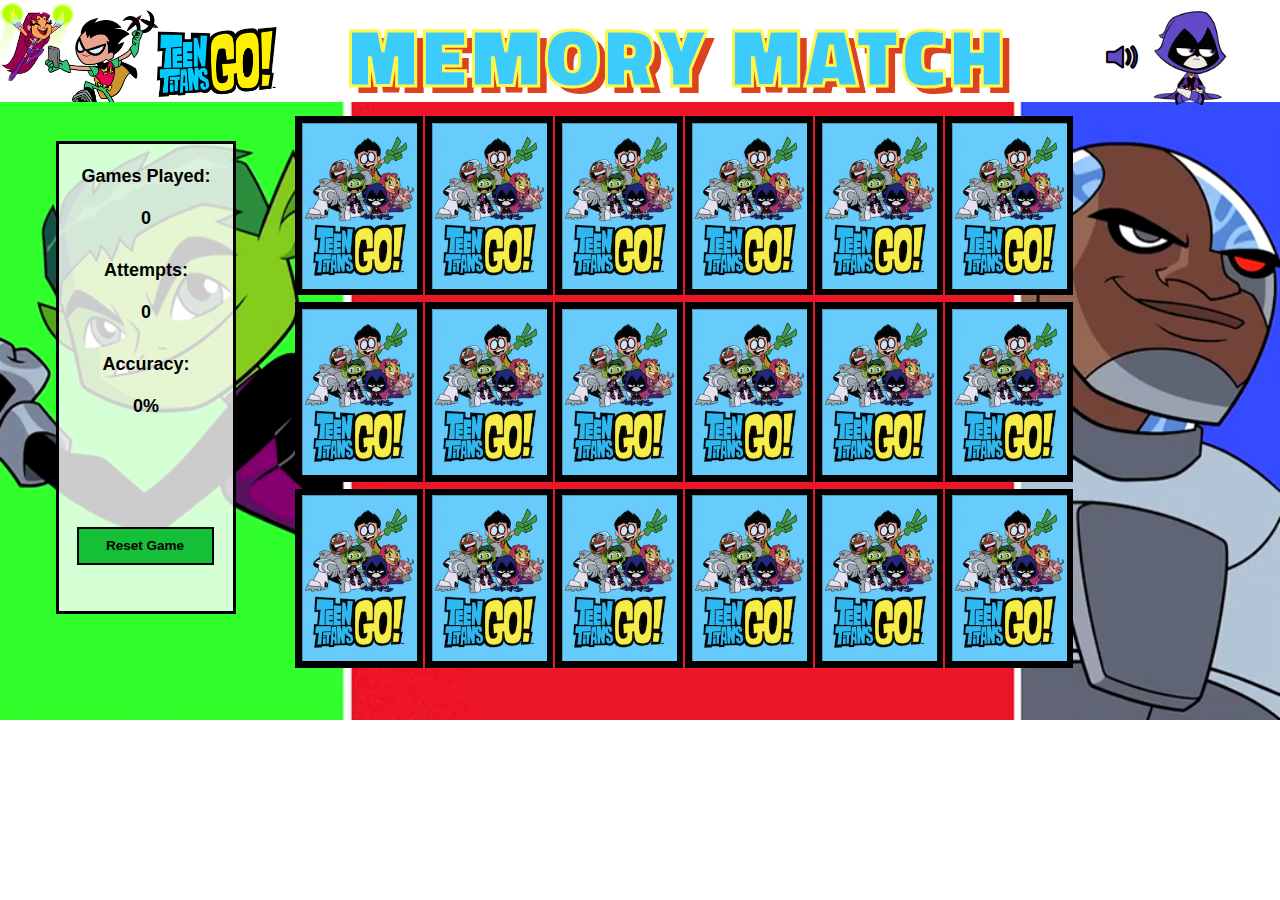
<file: docs/index.html>
<!DOCTYPE html>
<html lang="en">
<head>
    <meta charset="UTF-8">
    <title>Memory Match v1.0</title>
    <meta name="viewport" content="width=device-width, initial-scale=1">
    <link href="https://fonts.googleapis.com/css?family=Titillium+Web:900" rel="stylesheet">    
    <link rel="stylesheet" href="https://maxcdn.bootstrapcdn.com/bootstrap/3.3.7/css/bootstrap.min.css">
    <link rel="stylesheet" href="https://cdnjs.cloudflare.com/ajax/libs/animate.css/3.5.2/animate.min.css">
    <link rel="stylesheet" href="main.css">    
    <script src="https://code.jquery.com/jquery-2.1.4.min.js"></script>
    <script src="script.js"></script>
</head>
<body>
    <header class="header-container">
        <div class="game-logo">
            <div class="game-title">memory <span>match</span></div>
            <div class="mute"><a><span class="glyphicon glyphicon-volume-up volume-off animated bounce"></span></a></div>
            <!-- <div class="about"><a href="#"><span class="glyphicon glyphicon-info-sign"></span> About</a></div> -->
        </div>
        <div class="raven"></div>
        
    </header>
    <section class="stats-container">
        <div>
            <div class="games-played">
                <div class="name">Games Played:</div>
                <div class="value">0</div>
            </div>
        </div>
        <div>
            <div class="attempts">
                <div class="name">Attempts:</div>
                <div class="value">0</div>
            </div>
        </div>
        <div>
            <div class="accuracy">
                <div class="name">Accuracy:</div>
                <div class="value">0%</div>
            </div>
        </div>
        <div>
            <div class="suggest">
                <div class="name">click another card</div>
            </div>
        </div>
        <button class="reset">Reset Game</button>
    </section>
    <section class="game-container">
        <div id="game-area">            
            <!-- <div class="card">
                <div class="front"><img src="images/front_collage.jpg"></div>
                <div class="back"><img src="images/card_background_09.jpg"></div>
            </div> -->
        </div>
    </section>
    <section class="win-modal-bg">
        <div class="win-modal animated bounce">
            <span class="close-win-modal">&times;</span>
            <p class="win-content">!!~BOO YA~!!</p>
        </div>
    </section>
</body>
</html>
</file>
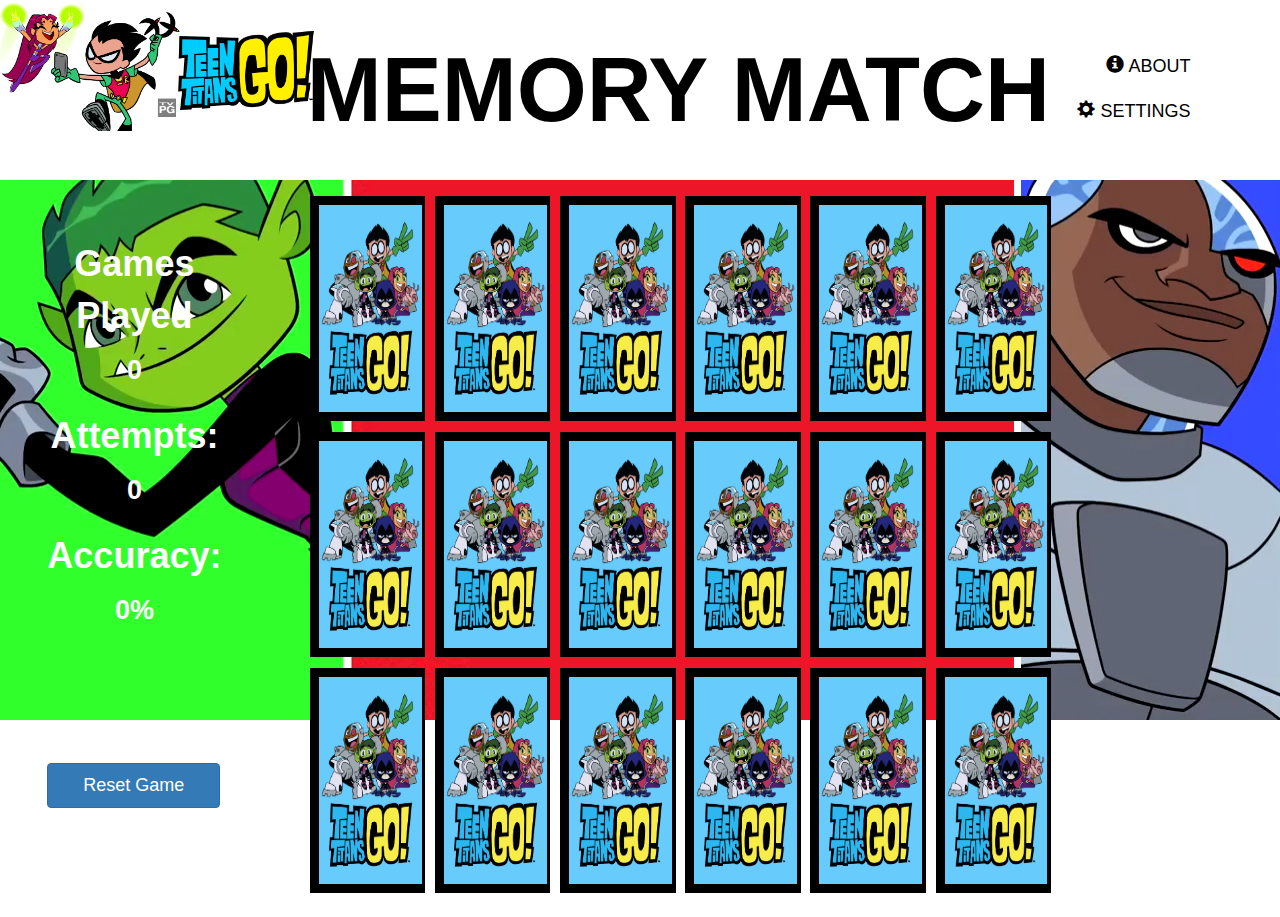
<file: Version 0.5/index.html>
<!DOCTYPE html>
<html lang="en">
<head>
    <meta charset="UTF-8">
    <title>Memory Match v0.5</title>
    <link rel="stylesheet" href="main.css">
    <link rel="stylesheet" href="https://maxcdn.bootstrapcdn.com/bootstrap/3.3.7/css/bootstrap.min.css">
    <script src="https://code.jquery.com/jquery-2.1.4.min.js"></script>
    <script src="script.js"></script>
</head>
<body>
    <header class="header-container">
        <div class="game-logo">
            <div class="game-title">memory match</div>
            <div class="settings"><a href="#"><span class="glyphicon glyphicon-cog"></span> Settings</a></div>
            <div class="about"><a href="#"><span class="glyphicon glyphicon-info-sign"></span> About</a></div>
        </div>
    </header>
    <section class="stats-container">
        <div>
            <div class="games-played">
                <div class="name">Games Played</div>
                <div class="value">0</div>
            </div>
        </div>
        <div>
            <div class="attempts">
                <div class="name">Attempts:</div>
                <div class="value">0</div>
            </div>
        </div>
        <div>
            <div class="accuracy">
                <div class="name">Accuracy:</div>
                <div class="value">0%</div>
            </div>
        </div>
        <button class="btn btn-primary reset">Reset Game</button>
    </section>
    <section class="game-container">
        <div id="game-area">
            <div class="card">
                <div class="front" id="beast01"><img src="images/front_collage.jpg"></div>
                <div class="back"><img src="images/card_background_09.jpg"></div>
            </div>
            <div class="card">
                <div class="front" id="raven01"><img src="images/front_robin.png"></div>
                <div class="back"><img src="images/card_background_09.jpg"></div>
            </div>
            <div class="card">
                <div class="front" id="beast02"><img src="images/front_starfire.jpg"></div>
                <div class="back"><img src="images/card_background_09.jpg"></div>
            </div>
            <div class="card">
                <div class="front" id="raven02"><img src="images/front_rainbow.jpg"></div>
                <div class="back"><img src="images/card_background_09.jpg"></div>
            </div>
            <div class="card">
                <div class="front"><img src="images/front_cyborg.png"></div>
                <div class="back"><img src="images/card_background_09.jpg"></div>
            </div>
            <div class="card">
                <div class="front"><img src="images/front_group.jpg"></div>
                <div class="back"><img src="images/card_background_09.jpg"></div>
            </div>
            <div class="card">
                <div class="front"><img src="images/front_robin.png"></div>
                <div class="back"><img src="images/card_background_09.jpg"></div>
            </div>
            <div class="card">
                <div class="front"><img src="images/front_group.jpg"></div>
                <div class="back"><img src="images/card_background_09.jpg"></div>
            </div>
            <div class="card">
                <div class="front"><img src="images/front_rainbow.jpg"></div>
                <div class="back"><img src="images/card_background_09.jpg"></div>
            </div>
            <div class="card">
                <div class="front"><img src="images/front_collage.jpg"></div>
                <div class="back"><img src="images/card_background_09.jpg"></div>
            </div>
            <div class="card">
                <div class="front"><img src="images/front_beastboy.png"></div>
                <div class="back"><img src="images/card_background_09.jpg"></div>
            </div>
            <div class="card">
                <div class="front"><img src="images/front_starfire.jpg"></div>
                <div class="back"><img src="images/card_background_09.jpg"></div>
            </div>
            <div class="card">
                <div class="front"><img src="images/front_cyborg.png"></div>
                <div class="back"><img src="images/card_background_09.jpg"></div>
            </div>
            <div class="card">
                <div class="front"><img src="images/front_raven.png"></div>
                <div class="back"><img src="images/card_background_09.jpg"></div>
            </div>
            <div class="card">
                <div class="front"><img src="images/front_rainbow.jpg"></div>
                <div class="back"><img src="images/card_background_09.jpg"></div>
            </div>
            <div class="card">
                <div class="front"><img src="images/front_starfire.jpg"></div>
                <div class="back"><img src="images/card_background_09.jpg"></div>
            </div>
            <div class="card">
                <div class="front"><img src="images/front_cyborg.png"></div>
                <div class="back"><img src="images/card_background_09.jpg"></div>
            </div>
            <div class="card">
                <div class="front"><img src="images/front_beastboy.png"></div>
                <div class="back"><img src="images/card_background_09.jpg"></div>
            </div>
        </div>
    </section>
</body>
</html>
</file>
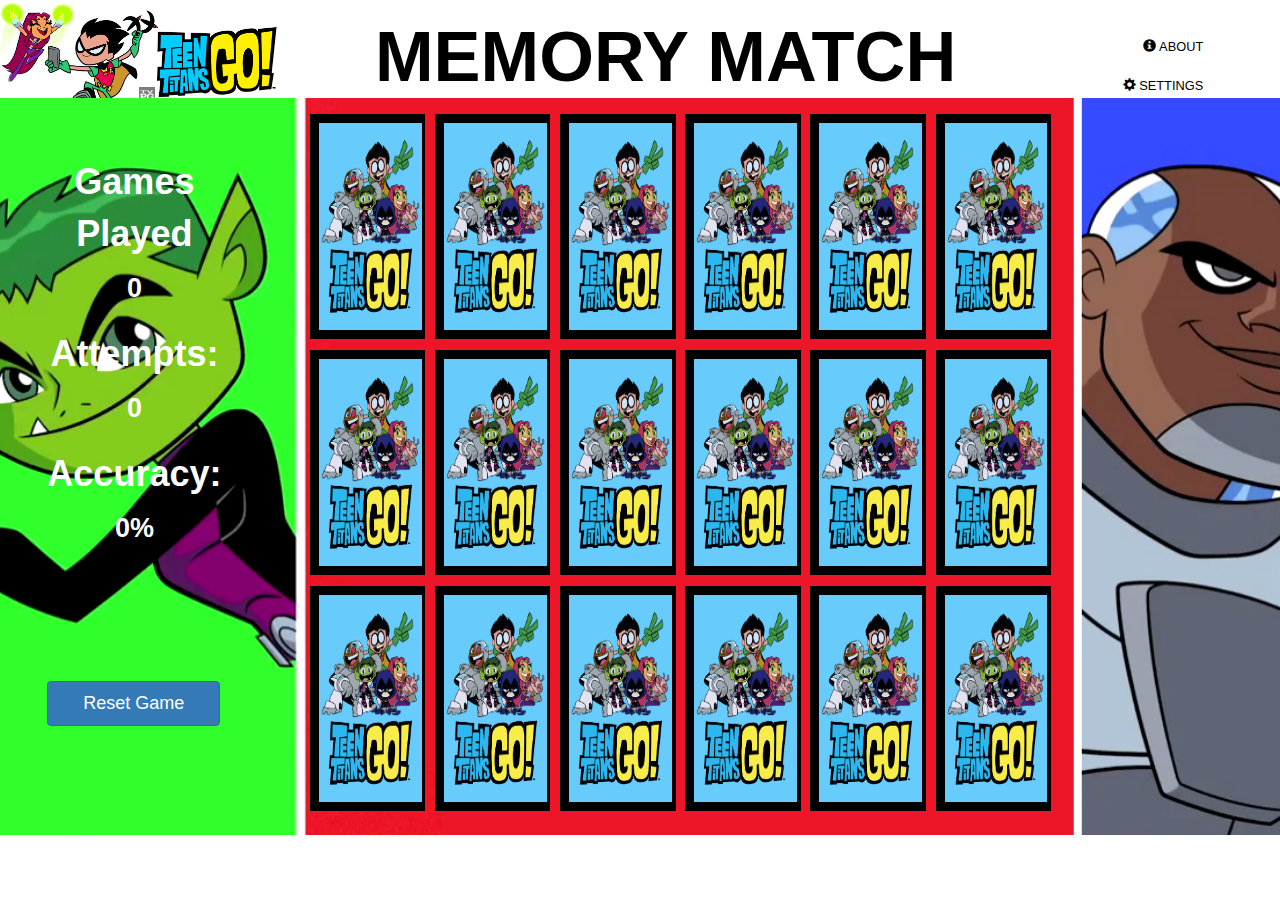
<file: Version 1.0/index.html>
<!DOCTYPE html>
<html lang="en">
<head>
    <meta charset="UTF-8">
    <title>Memory Match v1.0</title>
    <meta name="viewport" content="width=device-width, initial-scale=1">
    <link rel="stylesheet" href="main.css">
    <link rel="stylesheet" href="https://maxcdn.bootstrapcdn.com/bootstrap/3.3.7/css/bootstrap.min.css">
    <script src="https://code.jquery.com/jquery-2.1.4.min.js"></script>
    <script src="script.js"></script>
</head>
<body>
    <header class="header-container">
        <div class="game-logo">
            <div class="game-title">memory match</div>
            <div class="settings"><a href="#"><span class="glyphicon glyphicon-cog"></span> Settings</a></div>
            <div class="about"><a href="#"><span class="glyphicon glyphicon-info-sign"></span> About</a></div>
        </div>
    </header>
    <section class="stats-container">
        <div>
            <div class="games-played">
                <div class="name">Games Played</div>
                <div class="value">0</div>
            </div>
        </div>
        <div>
            <div class="attempts">
                <div class="name">Attempts:</div>
                <div class="value">0</div>
            </div>
        </div>
        <div>
            <div class="accuracy">
                <div class="name">Accuracy:</div>
                <div class="value">0%</div>
            </div>
        </div>
        <button class="btn btn-primary reset">Reset Game</button>
    </section>
    <section class="game-container">
        <div id="game-area">
            <div class="card">
                <div class="front" id="beast01"><img src="images/front_collage.jpg"></div>
                <div class="back"><img src="images/card_background_09.jpg"></div>
            </div>
            <div class="card">
                <div class="front" id="raven01"><img src="images/front_robin.png"></div>
                <div class="back"><img src="images/card_background_09.jpg"></div>
            </div>
            <div class="card">
                <div class="front" id="beast02"><img src="images/front_starfire.jpg"></div>
                <div class="back"><img src="images/card_background_09.jpg"></div>
            </div>
            <div class="card">
                <div class="front" id="raven02"><img src="images/front_rainbow.jpg"></div>
                <div class="back"><img src="images/card_background_09.jpg"></div>
            </div>
            <div class="card">
                <div class="front"><img src="images/front_wow.jpg"></div>
                <div class="back"><img src="images/card_background_09.jpg"></div>
            </div>
            <div class="card">
                <div class="front"><img src="images/front_group.jpg"></div>
                <div class="back"><img src="images/card_background_09.jpg"></div>
            </div>
            <div class="card">
                <div class="front"><img src="images/front_robin.png"></div>
                <div class="back"><img src="images/card_background_09.jpg"></div>
            </div>
            <div class="card">
                <div class="front"><img src="images/front_group.jpg"></div>
                <div class="back"><img src="images/card_background_09.jpg"></div>
            </div>
            <div class="card">
                <div class="front"><img src="images/front_wow.jpg"></div>
                <div class="back"><img src="images/card_background_09.jpg"></div>
            </div>
            <div class="card">
                <div class="front"><img src="images/front_collage.jpg"></div>
                <div class="back"><img src="images/card_background_09.jpg"></div>
            </div>
            <div class="card">
                <div class="front"><img src="images/front_beastboy.png"></div>
                <div class="back"><img src="images/card_background_09.jpg"></div>
            </div>
            <div class="card">
                <div class="front"><img src="images/front_raven.png"></div>
                <div class="back"><img src="images/card_background_09.jpg"></div>
            </div>
            <div class="card">
                <div class="front"><img src="images/front_cyborg.png"></div>
                <div class="back"><img src="images/card_background_09.jpg"></div>
            </div>
            <div class="card">
                <div class="front"><img src="images/front_raven.png"></div>
                <div class="back"><img src="images/card_background_09.jpg"></div>
            </div>
            <div class="card">
                <div class="front"><img src="images/front_rainbow.jpg"></div>
                <div class="back"><img src="images/card_background_09.jpg"></div>
            </div>
            <div class="card">
                <div class="front"><img src="images/front_starfire.jpg"></div>
                <div class="back"><img src="images/card_background_09.jpg"></div>
            </div>
            <div class="card">
                <div class="front"><img src="images/front_cyborg.png"></div>
                <div class="back"><img src="images/card_background_09.jpg"></div>
            </div>
            <div class="card">
                <div class="front"><img src="images/front_beastboy.png"></div>
                <div class="back"><img src="images/card_background_09.jpg"></div>
            </div>
        </div>
    </section>
</body>
</html>
</file>
<file: docs/main.css>
/********** MEMORY MATCH V1.0 ***********/

body {
    background-image: url(images/body_background.png);
    background-repeat: no-repeat;
    background-size: 100%;
    background-position: center top;
}
.header-container {
    position: relative;
    width: 100%;
    height: 12em;
    background-color: white;
    background-image: url(images/teen.titan.logo.png);
    background-repeat: no-repeat;
    background-size: 21%;
}
.raven, .header-memory-title, .header-match-title {
    position: absolute;
    height: 100%;
    background-color: rgba(255, 255, 255, 0);
    background-repeat: no-repeat;
    background-size: 100%;
}
.raven {
    top: 0.6vw;
    width: 8vw;
    right: 3vw;
    background-image: url(images/header_raven.png);
}

.game-title, .mute, .about {
    position: absolute;
    font-family: 'Titillium Web', Arial, sans-serif;
    text-transform: uppercase;
    /* color: #3cccfb; */
    color: #3cccfb;
}
.game-title {
    left: 23vw;
    top: 0.1vw;
    font-size: 6.4vw;
    text-align: center;
    letter-spacing: 4px;
    width: 60%;
    font-weight: 900;
    text-shadow: 8px 7px #dc421d;
    -webkit-text-stroke-width: 3px;
    -webkit-text-stroke-color: #fcf74c;
}
.game-title span {
    /* color: #fcf74c; */
    color: #3cccfb;
}
.mute {
    right: 11vw;
    top: 3vw;
    font-size: 2.5vw;
}
.mute a span {
    -webkit-animation-duration: 0.3s;
    
}

.volume-off {
    color: #624bc9;
    -webkit-text-stroke-width: 2px;
    -webkit-text-stroke-color: black;

}
.about {
    right: 7vw;
    top: 4vh;
    font-size: 1vw;
}
.game-logo a {
    text-decoration: none;
    color: black;
}
.stats-container {
    float: left;
    position: relative;
    background-color: rgba(255, 255, 255, 0.80);
    border: 3px solid black;
    width: 15vw;
    height: 70vh;
    margin: 3vw;
    font-family: Helvetica, Arial, sans-serif;
    font-weight: 900;
    color: black;
}
.name {
    width: 100%;
    font-size: 4vmin;
    text-align: center;
    padding: 20px 0 10px 0;
}
.value {
    width: 100%;
    text-align: center;
    font-size: 3vmin;
}
.suggest {
    display: none;
    color: #ee3e2b;
    -webkit-animation-duration: 0.4s;
}
.reset {
    position: absolute;
    background-color: #15bf37;
    border: 2px solid black;
    bottom: 10%;
    width: 79%;
    height: 8%;
    left: 10%;
    padding: 1vw 1vw;
    font-size: 2vmin;

}
.game-container {
    float: left;
    position: relative;
    margin: 1vw 3vw;
    width: 60vw;
    height: 79vh;
}
.card {
    position: relative;
    display: inline-block;
    background-color: black;
    height: 13vw;
    width: 9vw;
    margin: 3px;
    -webkit-animation-duration: 1.5s;
}
.card.animated.pulse {
    -webkit-animation-duration: 0.2s;
}
.back img, .front img {
    position: absolute;
    height: 12vw;
    width: 8vw;
    left: 0.5vw;
    right: 0.5vw;
    top: 0.5vw;
    bottom: 0.5vw;
}

.win-modal-bg {
    display: none;
    position: fixed;
    z-index: 1;
    left: 0;
    top: 0;
    width: 100%;
    height: 60vw;
    background-image: url(images/win_background.jpg);
    background-position: center;
    background-size: 110%;
    background-repeat: no-repeat;
    -webkit-animation-duration: 1s;
    
}
.win-modal { 
    background-color: rgba(250, 250, 250, 0.82);
    text-align: center;
    margin: 17% auto;
    padding: 20px;
    border: 5px solid black;
    width: 55%;
    height: 17vw;
}
.close-win-modal {
    position: absolute;
    right: 15px;
    top: 15px;
    color: #e23a1f;
    font-size: 28px;
    font-weight: bold;
    -webkit-text-stroke-width: 1px;
    -webkit-text-stroke-color: black;
}
.close-win-modal:hover, .close-win-modal:focus {
    color: #232b94;
    text-decoration: none;
    cursor: pointer;
}
.win-content {
    width: 100%;
    margin: 2.4vw 0;
    font-size: 7vmin;
    font-weight: bolder;
    color: #fff14a;
    /* text-shadow: -3px 0 black, 0 3px black, 3px 0 black, 0 -3px black; */
    -webkit-text-stroke-width: 3px;
    -webkit-text-stroke-color: black;
}

/************** Media Query *************/

@media screen and (max-width: 1950px) {
    .header-container {
        height: 8vw;
        background-size: 21%;
    }

    .game-title {
        top: -0.2vw;
    }

    .stats-container {
        width: 15vw;
        height: 40vw;
    }

    .stats-container div {
        font-size: 2.5vmin;
        margin-bottom: 0.5vw;
    }

    .reset {
        padding: 0.5vw 0.5vw;
    }
    .game-container {
        margin: 2vw 3vw;
        width: 66vw;
        height: 45vw;
    }
    .card {
        height: 14vw;
        width: 10vw;
        margin: 1px;
    }
    .back img, .front img {
        height: 13vw;
        width: 9vw;
        top: 0.5vw;
        left: 0.5vw;
    }
}

@media screen and (max-width: 1680px) {
    .stats-container div {
        font-size: 2.3vmin;
        margin-bottom: 0.5vw;
    }

}    

@media screen and (max-width: 1280px) {
    .header-container {
        height: 8vw;
        background-size: 22%;
    }
    
    .stats-container {
        width: 14vw;
        height: 37vw;
        left: 18px;
        font-wight: 400;
    }
    .stats-container div {
        font-size: 2vmin;
    }
    .reset {
        font-size: 1.5vmin;
    }
    .game-container {
        margin: 1vw 3vw;
        width: 64vw;
        height: 40vw;
    }
    .card {
        height: 14vw;
        width: 10vw;
    }
    .back img, .front img {
        top: 0.5vw;
        left: 0.5vw;
    }

}

@media screen and (max-width: 1024px) {
    .header-container {
        height: 9vw;
        background-size: 22%;
    }
    .raven {
        top: 1.3vw;
    }

    .stats-container {
        width: 12vw;
    }
    .stats-container div {
        font-size: 1.6vmin;
    }
    .reset {
        font-size: 1.3vmin;
    }
    .game-container {
        margin: 1vw 3vw;
        width: 66vw;
        height: 45vw;
    }
    .card {
        height: 14vw;
        width: 10vw;
        margin: 1px;
    }
    .back img, .front img {
        left: 0.45vw;
        top: 0.45vw;
    }
    .win-content {
        font-size: 6vmin;
    }    
}

@media screen and (max-width: 992px) {
    body {
        font-size: 16px;
        line-height: 1;
    }
    .header-container {
        height: 9vw;
        background-size: 22%;
    }
    .raven {
        top: 1.7vw;
    }
    .settings {
        top: 6vw;
        font-size: 1vw;
    }
    .about {
        top: 3.5vw;
        font-size: 1vw;
    }
    .stats-container div {
        font-size: 1.50vmin;
    }
    .game-title {
        top: 1vw;
        letter-spacing: 4px;
        text-shadow: 6px 5px #dc421d;
        -webkit-text-stroke-width: 2px;
    }
    .reset {
        font-size: 1.2vmin;
        bottom: 2vw;
        width: 83%;
        left: 8%;
    }
    .card {
        margin: 1.5px;
    }
    .win-content {
        font-size: 5vmin;
    }    
}
/***********************************/
/*************  iPads  *************/
/***********************************/

@media only screen
and (min-device-width: 768px)
and (max-device-width: 1024px)
and (orientation: portrait) {
    body {
        background-size: cover;
    }
    .header-container {
        height: 10em;
        background-size: 25%;
        background-position: left;
    }
    .game-title {
        top: 3.8vh;
    }
    .settings {
        top: 8vh;
        font-size: 2vw;
    }
    .about {
        top: 4vh;
        font-size: 2vw;
    }
    .stats-container {
        width: 94%;
        height: 23vw;
    }
    .stats-container div {
        display: inline-block;
        margin: 0 12px;
    }
    .value {
        width: 100%;
        text-align: center;
        font-size: 3vmin;
    }
    .reset {
        position: relative;
        display: block;
        width: 60%;
        margin: 0 auto;
        margin-top: 40px;
        padding: 1vh 1vw;
        font-size: 2vmin;
    }
    .game-container {
        float: left;
        position: relative;
        margin: 1vw 3vw;
        padding-left: 5px;
        width: 94vw;
        height: 79vh;
    }
    .card {
        height: 19vw;
        width: 14vw;
        margin: 1px;
    }
    .back img, .front img {
        height: 17vw;
        width: 12vw;
        left: 1vw;
        right: 1vw;
        top: 1vw;
        bottom: 1vw;
    }
    .win-content {

    }

}

@media only screen
and (min-device-width: 768px)
and (max-device-width: 1024px)
and (orientation: landscape) {
    body {
        background-size: 108% 105%;
        background-position: center;
    }
    .header-container {
        height: 10vw;
        background-size: 23%;
    }
    .settings {
        right: 5vw;
        top: 4.5vw;
        font-size: 1.2vw;
    }
    .about {
        right: 5vw;
        top: 2.5vw;
        font-size: 1.2vw;
    }
    .stats-container {
        width: 12vw;
    }
    .game-container {
        float: left;
        position: relative;
        margin: 6vw 2vw;
        width: 68vw;
        height: 47vw;
    }
    .card {
        position: relative;
        display: inline-block;
        background-color: black;
        height: 15vw;
        width: 11vw;
        margin: 0;
    }
    .back img, .front img {
        position: absolute;
        height: 14vw;
        width: 10vw;
        left: 0.7vh;
        right: 0.5vh;
        top: 0.6vh;
        bottom: 1vh;
    }
    .win-modal-bg {
        height: 80vw;
        background-size: 112%;
        
    }
    .win-content {
        -webkit-text-stroke-width: 0.1em;
    }
}


@media screen and (max-width: 736px) {
    body {
        font-size: 16px;
        line-height: 0.5;
    }
    .header-container {
        height: 10vw;
        background-size: 22%;
    }
    .raven {
        top: 2.5vw;
    }
    .game-title {
        top: 4vw;
        letter-spacing: 3px;
        text-shadow: 5px 4px #dc421d;
        -webkit-text-stroke-width: 1px;
    }
    .settings {
        right: 5vw;
        top: 4.5vw;
        font-size: 1.2vw;
    }
    .about {
        right: 5vw;
        top: 2.5vw;
        font-size: 1.2vw;
    }
    .stats-container div{
        font-size: 1.3vw;
        /* font-size: 1.4vmin; */
    }
    .reset {
        font-size: 1.3vmin;
        width: 89%;
        bottom: 8px;
        left: 5%;
    }

    .game-container {
        margin-top: 1vw;
        height: 50vw;
    }
    .card {
        height: 14vw;
        width: 10vw;
        margin: 0.8px;
    }
    .win-content {
        margin: 2.4vw 0;
        font-size: 4vmin;
        -webkit-text-stroke-width: 0.07em;
    }
}

@media only screen
and (min-device-width: 568px)
and (max-device-width: 736px)
and (orientation: landscape) {
    .stats-container div {
        font-size: 2.4vmin;
    }
    .reset {
        font-size: 2.3vmin;
    }

}

@media (max-width: 480px) {
    body {
        background-size: cover;
    }
    .header-container {
        height: 3em;
        background-size: 25%;
    }

    .stats-container {
        width: 20vw;
        height: 70vw;
    }
    .stats-container div {
        font-size: 2.2vmin;
    }
    .reset {
        font-size: 2.2vmin;
    }
    .game-container {
        height: 94vh;
        margin-top: 0.5vw;
    }
    .card {
        margin: 0.5px;
        height: 25vw;
        width: 18vw;
    }
    .back img, .front img {
        height: 24vw;
        width: 17vw;
        left: 0.7vw;
        right: 0.5vw;
        top: 0.5vw;
        bottom: 0.5vw;
    }
    .win-modal-bg {
        height: 167vw;
        background-size: cover;        
    }
}
</file>
<file: Version 0.5/main.css>
/********** MEMORY MATCH V0.5 ***********/

body {
    background-image: url(images/body_background_04.png);
    background-repeat: no-repeat;
    background-size: 100%;
}
.header-container {
    position: relative;
    width: 100vw;
    height: 20vh;
    background-color: white;
    background-image: url(images/teen.titan.logo.png);
    background-repeat: no-repeat;
    background-size: 25%;
}
.game-title, .settings, .about {
    position: absolute;
    font-family: Helvetica, Arial, sans-serif;
    text-transform: uppercase;
    color: black;
}
.game-title {
    left: 23vw;
    top: 2.9vh;
    font-size: 10vmin;
    text-align: center;
    width: 60%;
    font-weight: 900;
}
.settings {
    right: 7vw;
    top: 11vh;
    font-size: 2vmin;
}
.about {
    right: 7vw;
    top: 6vh;
    font-size: 2vmin;
}
.game-logo a {
    text-decoration: none;
    color: black;
}
.stats-container {
    float: left;
    position: relative;
    background-color: transparent;
    width: 15vw;
    height: 70vh;
    margin: 3vw;
    font-family: Helvetica, Arial, sans-serif;
    font-weight: 900;
    color: white;
}
.name {
    width: 100%;
    font-size: 4vmin;
    text-align: center;
    padding: 20px 0 10px 0;
}
.value {
    text-align: center;
    font-size: 3vmin;
}
.btn.btn-primary.reset {
    position: absolute;
    bottom: 20px;
    width: 90%;
    margin: 20px 0.7vw;
    padding: 1vh 1vw;
    font-size: 2vmin;
}
.game-container {
    float: left;
    position: relative;
    margin: 1vw 3vw;
    width: 60vw;
    height: 79vh;
}
.card {
    position: relative;
    display: inline-block;
    background-color: black;
    height: 25vh;
    width: 9vw;
    margin: 3px;
}
.back img, .front img {
    position: absolute;
    height: 23vh;
    width: 8vw;
    left: 1vh;
    right: 1vh;
    top: 1vh;
    bottom: 1vh;
}
</file>
<file: Version 1.0/main.css>
/********** MEMORY MATCH V1.0 ***********/

body {
    background-image: url(images/body_background_04.png);
    background-repeat: no-repeat;
    background-size: 100%;
}
.header-container {
    position: relative;
    width: 100%;
    height: 12em;
    background-color: white;
    background-image: url(images/teen.titan.logo.png);
    background-repeat: no-repeat;
    background-size: 21%;
}
.game-title, .settings, .about {
    position: absolute;
    font-family: Helvetica, Arial, sans-serif;
    text-transform: uppercase;
    color: black;
}
.game-title {
    left: 22vw;
    top: 0.8vh;
    font-size: 5.5vw;
    text-align: center;
    width: 60%;
    font-weight: 900;
}
.settings {
    right: 7vw;
    top: 8vh;
    font-size: 1vw;
}
.about {
    right: 7vw;
    top: 4vh;
    font-size: 1vw;
}
.game-logo a {
    text-decoration: none;
    color: black;
}
.stats-container {
    float: left;
    position: relative;
    background-color: transparent;
    width: 15vw;
    height: 70vh;
    margin: 3vw;
    font-family: Helvetica, Arial, sans-serif;
    font-weight: 900;
    color: white;
}
.name {
    width: 100%;
    font-size: 4vmin;
    text-align: center;
    padding: 20px 0 10px 0;
}
.value {
    width: 100%;
    text-align: center;
    font-size: 3vmin;
}
.btn.btn-primary.reset {
    position: absolute;
    bottom: 20px;
    width: 90%;
    margin: 20px 0.7vw;
    padding: 1vh 1vw;
    font-size: 2vmin;
}
.game-container {
    float: left;
    position: relative;
    margin: 1vw 3vw;
    width: 60vw;
    height: 79vh;
}
.card {
    position: relative;
    display: inline-block;
    background-color: black;
    height: 25vh;
    width: 9vw;
    margin: 3px;
}
.back img, .front img {
    position: absolute;
    height: 23vh;
    width: 8vw;
    left: 1vh;
    right: 1vh;
    top: 1vh;
    bottom: 1vh;
}
@media screen and (max-width: 1600px) {
    body {
        background-size: cover;
        background-position: center;
    }
    .header-container {
        height: 8em;
        background-size: 21%;
    }
    .settings {
        right: 6vw;
        top: 6vw;
        font-size: 1vw;
    }
    .about {
        right: 6vw;
        top: 3vw;
        font-size: 1vw;
    }
}

@media screen and (max-width: 1280px) {
    .header-container {
        height: 7em;
        background-size: 22%;
    }
    .settings {
        top: 6vw;
        font-size: 1vw;
    }
    .about {
        top: 3vw;
        font-size: 1vw;
    }

}

@media screen and (max-width: 1024px) {
    .header-container {
        height: 6em;
        background-size: 22%;
    }
    .settings {
        right: 5vw;
        top: 4.5vw;
        font-size: 1.2vw;
    }
    .about {
        right: 5vw;
        top: 2.5vw;
        font-size: 1.2vw;
    }
    .stats-container {
        width: 12vw;
    }
    .game-container {
        float: left;
        position: relative;
        margin: 5vw 3vw;
        width: 70vw;
        height: 63vh;
    }
    .card {
        position: relative;
        display: inline-block;
        background-color: black;
        height: 21vh;
        width: 11vw;
        margin: 0;
    }
    .back img, .front img {
        position: absolute;
        height: 20vh;
        width: 10vw;
        left: 0.7vh;
        right: 0.5vh;
        top: 0.5vh;
        bottom: 1vh;
    }
}

@media screen and (max-width: 992px) {
    .header-container {
        height: 5.5em;
        background-size: 22%;
    }
    .settings {
        top: 6vw;
        font-size: 1vw;
    }
    .about {
        top: 3.5vw;
        font-size: 1vw;
    }
    .card {
        margin: 1.5px;
    }
}

@media only screen
and (min-device-width: 768px)
and (max-device-width: 1024px)
and (orientation: portrait) {
    .header-container {
        height: 5em;
        background-size: 22%;
    }
    .settings {
        right: 5vw;
        top: 4.5vw;
        font-size: 1.2vw;
    }
    .about {
        right: 5vw;
        top: 2.5vw;
        font-size: 1.2vw;
    }

    .btn.btn-primary.reset {
        position: relative;
        display: block;
        width: 45%;
        margin: 0 auto;
    }

    .card {
        height: 21vw;
        width: 15vw;
        margin: 0;
    }
    .back img, .front img {
        height: 20vw;
        width: 14vw;
        left: 0.5vw;
        right: 0.7vw;
        top: 0.5vw;
        bottom: 0.5vw;
    }
    .stats-container {
        height: 18vh;
        width: 100%;
        display: block;
        margin: 0;
    }
    .stats-container div {
        display: inline-block;
        margin: 7px;
    }
    .game-container {
        margin-top: 8vw;
        height: 91vh;
        width: 95vw;
    }
}

@media screen and (max-width: 736px) {
    .header-container {
        height: 4em;
        background-size: 22%;
    }
    .settings {
        right: 5vw;
        top: 4.5vw;
        font-size: 1.2vw;
    }
    .about {
        right: 5vw;
        top: 2.5vw;
        font-size: 1.2vw;
    }
    .card {
        height: 14vw;
        width: 10vw;
        margin: 0.8px;
    }
    .back img, .front img {
        height: 13vw;
        width: 9vw;
        left: 0.5vw;
        right: 0.7vw;
        top: 0.5vw;
        bottom: 0.5vw;
    }
    .game-container {
        margin-top: 1vw;
        height: 93vh;
    }
}

@media (max-width: 480px) {
    body {
        background-color: purple;
    }
    .header-container {
        height: 3em;
        background-size: 25%;
    }
    .settings {
        top: 5.5vw;
        font-size: 1.5vw;
    }
    .about {
        top: 1.8vw;
        font-size: 1.5vw;
    }
    .card {
        margin: 0.5px;
        height: 25vw;
        width: 18vw;
    }
    .back img, .front img {
        height: 24vw;
        width: 17vw;
        left: 0.7vw;
        right: 0.5vw;
        top: 0.5vw;
        bottom: 0.5vw;
    }
    .game-container {
        height: 93vh;
    }
}
</file>
